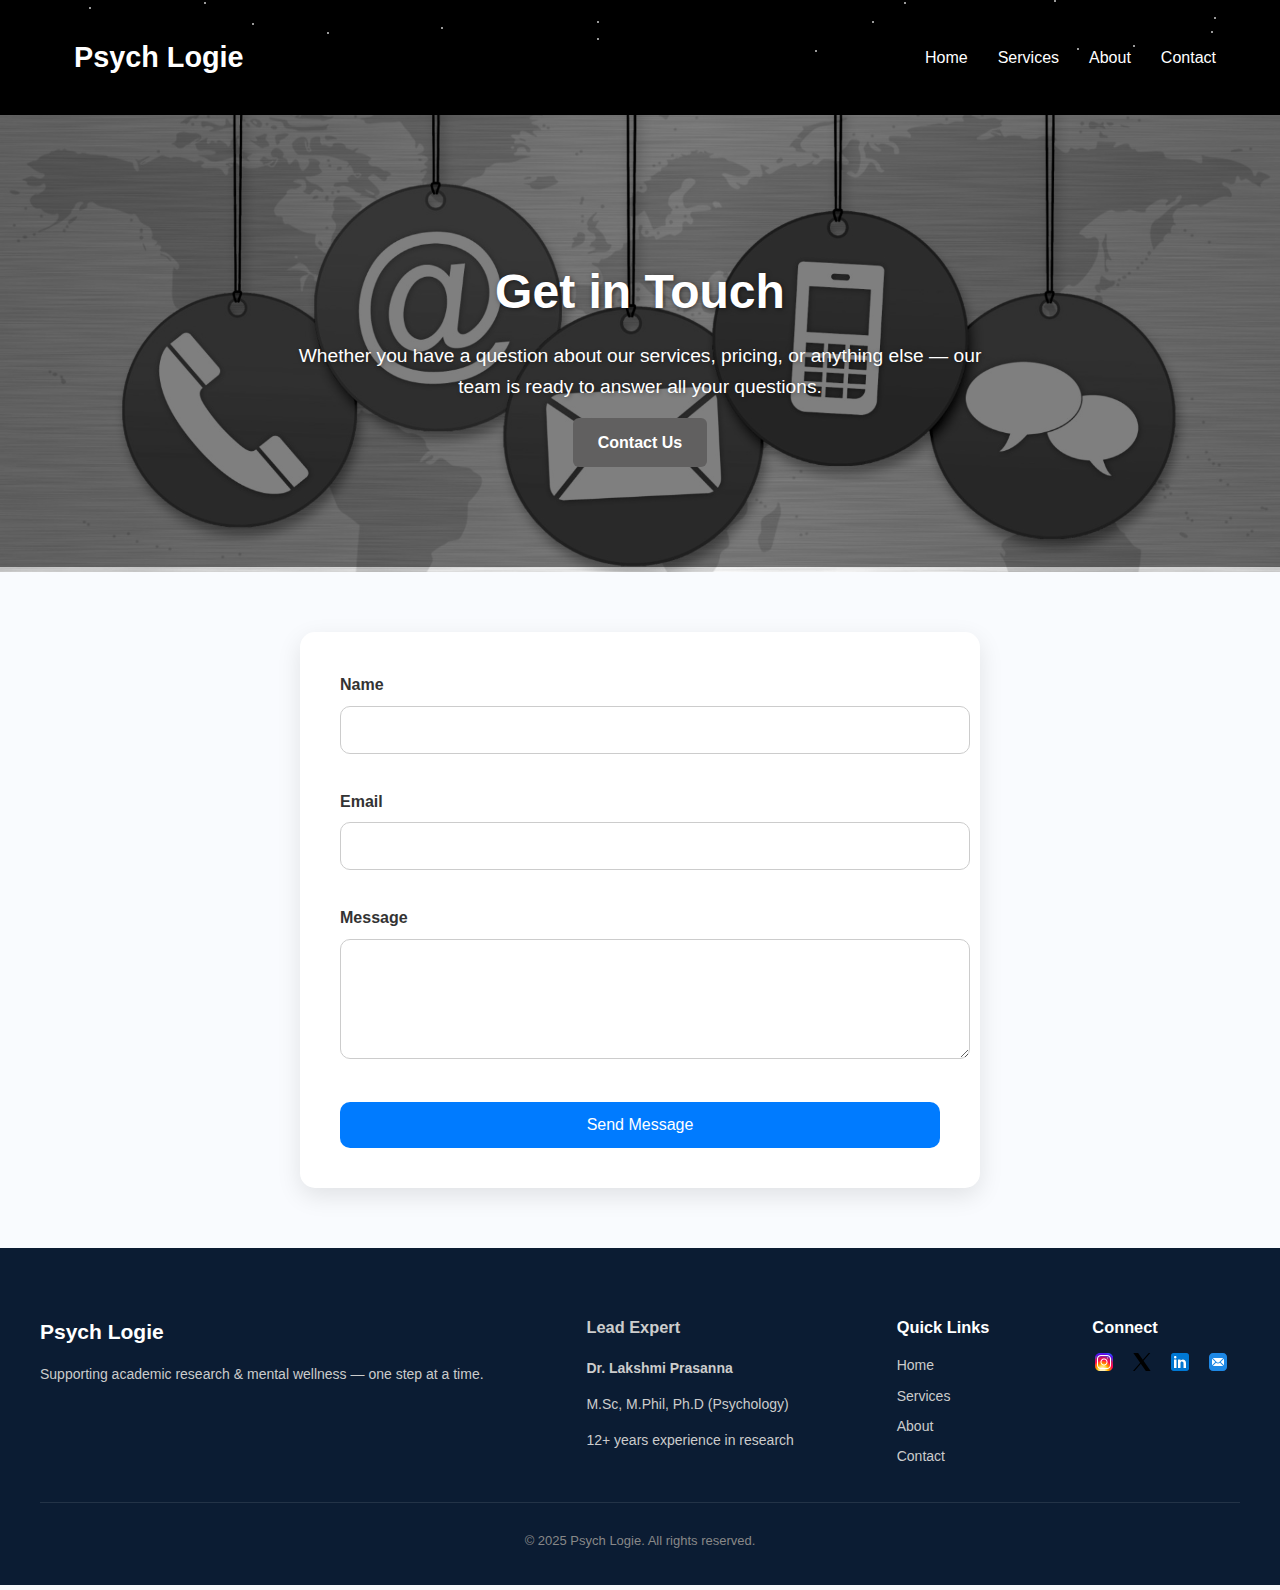
<file: contact.html>
<!DOCTYPE html>
<html lang="en">
<head>
  <meta charset="UTF-8" />
  <meta name="viewport" content="width=device-width, initial-scale=1.0"/>
  <title>Contact | Psych Logie</title>
  <link rel="stylesheet" href="style.css" />
  <style>
    .page-banner {
      background-image: url('images/Get-in-touch_2.jpg');
      background-size: cover;
      background-position: center;
      padding: 100px 20px;
      text-align: center;
      color: white;
      position: relative;
      border-bottom: 5px solid rgba(255, 255, 255, 0.1);
    }
    .page-banner::after {
      content: "";
      position: absolute;
      top: 0;
      left: 0;
      width: 100%;
      height: 100%;
      background: rgba(0, 0, 0, 0.5);
      z-index: 0;
    }
    .page-banner .container {
      position: relative;
      z-index: 1;
    }
    .page-banner h2 {
      font-size: 3rem;
      margin-bottom: 10px;
      text-shadow: 1px 1px 5px rgba(0,0,0,0.5);
    }
    .page-banner p {
      max-width: 700px;
      margin: auto;
      font-size: 1.2rem;
      text-shadow: 1px 1px 4px rgba(0,0,0,0.4);
    }
    .contact-form-section {
      padding: 60px 20px;
      background: #f9fbfe;
    }
    .contact-form {
      max-width: 600px;
      margin: auto;
      background: white;
      padding: 40px;
      border-radius: 15px;
      box-shadow: 0 8px 24px rgba(0,0,0,0.1);
    }
    .contact-form .form-group {
      margin-bottom: 20px;
    }
    .contact-form label {
      display: block;
      margin-bottom: 8px;
      font-weight: 600;
    }
    .contact-form input,
    .contact-form textarea {
      width: 100%;
      padding: 14px;
      border: 1px solid #ccc;
      border-radius: 10px;
      font-size: 1rem;
    }
    .contact-form button {
      background: #007BFF;
      color: white;
      border: none;
      padding: 14px 30px;
      font-size: 1rem;
      border-radius: 10px;
      cursor: pointer;
      transition: background 0.3s ease;
      display: block;
      width: 100%;
    }
    .contact-form button:hover {
      background: #0056b3;
    }
  .btn-contact {
  display: inline-block;
  margin-top: 15px;
  padding: 12px 25px;
  background: #616060; /* Instagram pinkish tone */
  color: #fff;
  text-decoration: none;
  font-weight: bold;
  border-radius: 6px;
  transition: background 0.3s ease;
}

.btn-contact:hover {
  background: #e3c3cd;
}

  </style>
</head>
<body>
    <header class="header">
        <div class="container">
          <h1 class="logo">Psych Logie</h1>
          <nav>
            <ul class="nav-links">
              <li><a href="index.html">Home</a></li>        
              <li class="dropdown">
                <a href="services.html">Services</a>
                <ul class="dropdown-menu">
                  
                  <!-- Sub-dropdown for Research Services -->
                  <li class="sub-dropdown">
                    <a href="#">Research Services</a>
                    <ul class="sub-dropdown-menu">
                      <li><a href="#">Research Design</a></li>
                      <li><a href="#">Data Collection</a></li>
                      <li><a href="#">Data Analysis</a></li>
                      <li><a href="#">Writing & Editing</a></li>
                      <li><a href="#">Proofreading</a></li>
                      <li><a href="#">Formatting & Styling</a></li>
                      <li><a href="#">Plagiarism Checking</a></li>
                    </ul>
                  </li>
              
                  <!-- Sub-dropdown for Publication -->
                  <li class="sub-dropdown">
                    <a href="#">Publication & Presentation</a>
                    <ul class="sub-dropdown-menu">
                      <li><a href="#">Content Writing</a></li>
                      <li><a href="#">Data Visualization</a></li>
                      <li><a href="#">Publication Support</a></li>
                      <li><a href="#">Research Paper Presentation</a></li>
                    </ul>
                  </li>
              
                </ul>
              </li>          
              </li>          
              <li><a href="#about">About</a></li>
              <li><a href="contact.html">Contact</a></li>
            </ul>        
          </nav>    
        </div>
      </header>


  <section class="page-banner">
  <div class="container">
    <h2>Get in Touch</h2>
    <p>
      Whether you have a question about our services, pricing, or anything else — 
      our team is ready to answer all your questions.
    </p>
    <a href="https://wa.me/message/JP25L3PKQXCEI1 " class="btn-contact">Contact Us</a>
  </div>
</section>

  <section class="contact-form-section">
    <div class="container">
      <form class="contact-form" action="#" method="post">
        <div class="form-group">
          <label>Name</label>
          <input type="text" name="name" required />
        </div>
        <div class="form-group">
          <label>Email</label>
          <input type="email" name="email" required />
        </div>
        <div class="form-group">
          <label>Message</label>
          <textarea name="message" rows="5" required></textarea>
        </div>
        <button type="submit">Send Message</button>
      </form>
    </div>
  </section>

  <footer class="site-footer">
  <div class="footer-container">
    <div class="footer-left">
      <h2>Psych Logie</h2>
      <p>Supporting academic research & mental wellness — one step at a time.</p>
    </div>

    <!-- New: Expert Info -->
    <div class="footer-expert">
      <h3>Lead Expert</h3>
      <p><strong>Dr. Lakshmi Prasanna</strong></p>
      <p>M.Sc, M.Phil, Ph.D (Psychology)</p>
      <p>12+ years experience in research</p>
    </div>

    <div class="footer-links">
      <h3>Quick Links</h3>
      <ul>
        <li><a href="#home">Home</a></li>
        <li><a href="services.html">Services</a></li>
        <li><a href="#about">About</a></li>
        <li><a href="contact.html">Contact</a></li>
      </ul>
    </div>

    <div class="footer-social">
      <h3>Connect</h3>
      <div class="social-icons">
        <a href="#"><img src="icons/icons8-instagram.png" alt="Facebook"></a>
        <a href="#"><img src="icons/icons8-twitter.svg" alt="Twitter"></a>
        <a href="#"><img src="icons/icons8-linkedin.svg" alt="LinkedIn"></a>
        <a href="#"><img src="icons/icons8-mail.svg" alt="Mail"></a>
      </div>
    </div>
  </div>
  <div class="footer-bottom">
    <p>&copy; 2025 Psych Logie. All rights reserved.</p>
  </div>
</footer>
  
  <script>
    for (let i = 0; i < 15; i++) {
      const star = document.createElement('div');
      star.classList.add('star');
      star.style.top = Math.random() * 50 + 'px';
      star.style.left = Math.random() * window.innerWidth + 'px';
      star.style.animationDelay = (Math.random() * 3) + 's';
      document.querySelector('.header').appendChild(star);
    }
  </script>
</body>
</html>
</file>
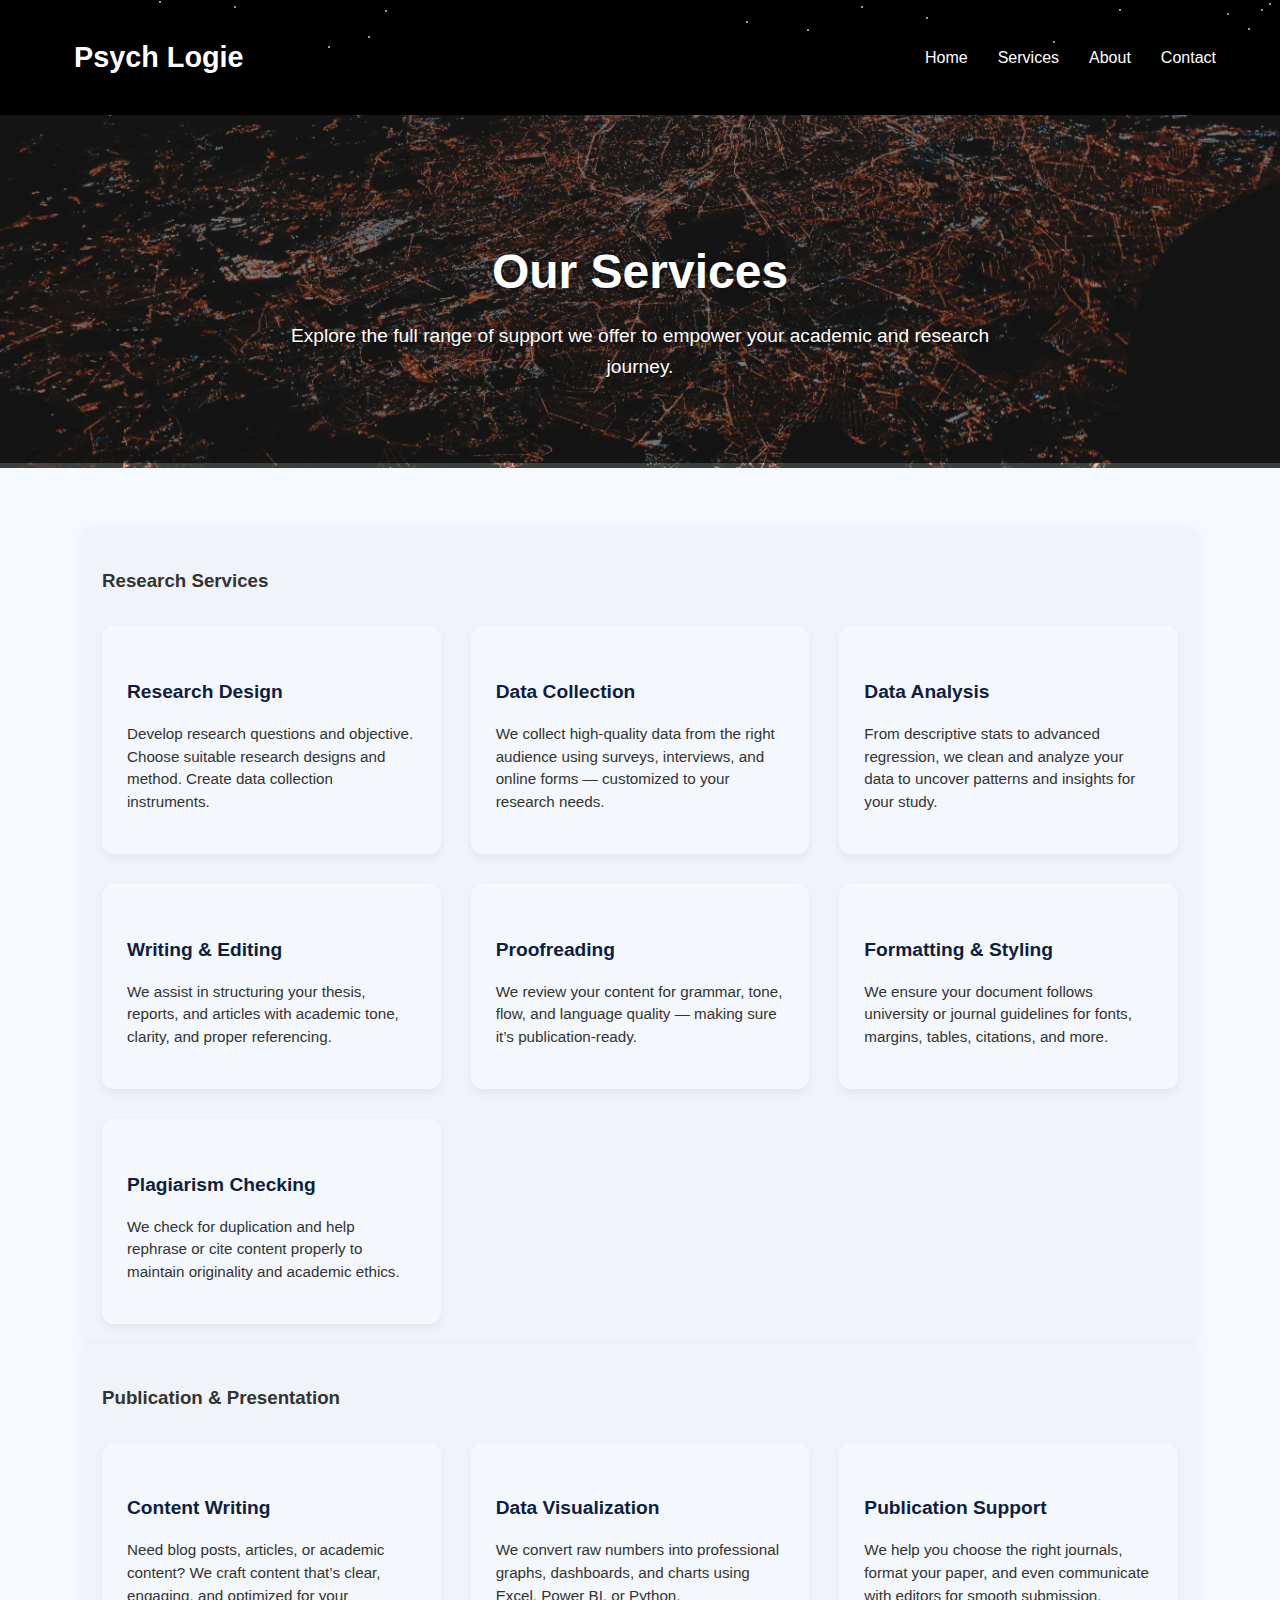
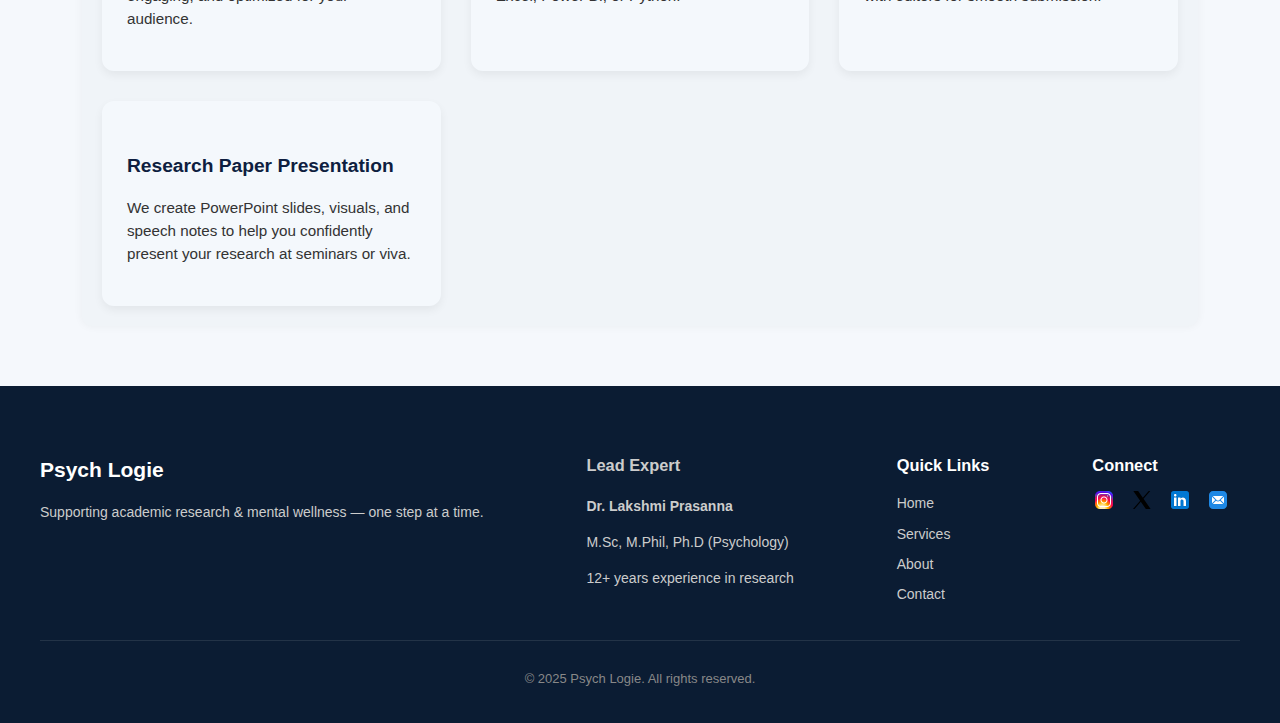
<file: services.html>
<!DOCTYPE html>
<html lang="en">
<head>
  <meta charset="UTF-8">
  <meta name="viewport" content="width=device-width, initial-scale=1.0">
  <title>Services | Psych Logie</title>
  <link rel="stylesheet" href="services.css">
  <link rel="stylesheet" href="style.css">
</head>
<body>
    <header class="header">
        <div class="container">
          <h1 class="logo">Psych Logie</h1>
          <nav>
            <ul class="nav-links">
              <li><a href="index.html">Home</a></li>        
              <li class="dropdown">
                <a href="services.html">Services</a>
                <ul class="dropdown-menu">
                  
                  <!-- Sub-dropdown for Research Services -->
                  <li class="sub-dropdown">
                    <a href="#">Research Services</a>
                    <ul class="sub-dropdown-menu">
                      <li><a href="#">Research Design</a></li>
                      <li><a href="#">Data Collection</a></li>
                      <li><a href="#">Data Analysis</a></li>
                      <li><a href="#">Writing & Editing</a></li>
                      <li><a href="#">Proofreading</a></li>
                      <li><a href="#">Formatting & Styling</a></li>
                      <li><a href="#">Plagiarism Checking</a></li>
                    </ul>
                  </li>
              
                  <!-- Sub-dropdown for Publication -->
                  <li class="sub-dropdown">
                    <a href="#">Publication & Presentation</a>
                    <ul class="sub-dropdown-menu">
                      <li><a href="#">Content Writing</a></li>
                      <li><a href="#">Data Visualization</a></li>
                      <li><a href="#">Publication Support</a></li>
                      <li><a href="#">Research Paper Presentation</a></li>
                    </ul>
                  </li>
              
                </ul>
              </li>          
              </li>          
              <li><a href="#about">About</a></li>
              <li><a href="contact.html">Contact</a></li>
            </ul>        
          </nav>    
        </div>
      </header>

      <section class="page-banner" style="background-image: url('images/hero2.jpg'); background-size: cover; background-position: center; background-repeat: no-repeat; padding: 80px 20px; color: white; text-align: center;">
        <div class="container">
          <h2 style="font-size: 3rem; margin-bottom: 10px; text-shadow: 1px 1px 5px rgba(0,0,0,0.6);">Our Services</h2>
          <p style="font-size: 1.2rem; max-width: 700px; margin: auto; text-shadow: 1px 1px 3px rgba(0,0,0,0.5);">
            Explore the full range of support we offer to empower your academic and research journey.
          </p>
        </div>
      </section>      
    

      <section class="services-list">
        <div class="container">
          <div class="service-card">
            <h3>Research Services</h3>
            <div class="card-list">
              <div class="card">
                <h4>Research Design</h4>
                <p> Develop research questions and objective.
                  Choose suitable research designs and method.
                  Create data collection instruments.</p>
              </div>
              <div class="card">
                <h4>Data Collection</h4>
                <p>We collect high-quality data from the right audience using surveys, interviews, and online forms — customized to your research needs.</p>
              </div>
              <div class="card">
                <h4>Data Analysis</h4>
                <p>From descriptive stats to advanced regression, we clean and analyze your data to uncover patterns and insights for your study.</p>
              </div>
              <div class="card">
                <h4>Writing & Editing</h4>
                <p>We assist in structuring your thesis, reports, and articles with academic tone, clarity, and proper referencing.</p>
              </div>
              <div class="card">
                <h4>Proofreading</h4>
                <p>We review your content for grammar, tone, flow, and language quality — making sure it’s publication-ready.</p>
              </div>
              <div class="card">
                <h4>Formatting & Styling</h4>
                <p>We ensure your document follows university or journal guidelines for fonts, margins, tables, citations, and more.</p>
              </div>
              <div class="card">
                <h4>Plagiarism Checking</h4>
                <p>We check for duplication and help rephrase or cite content properly to maintain originality and academic ethics.</p>
              </div>
            </div>
          </div>

          <div class="service-card">
            <h3>Publication & Presentation</h3>
            <div class="card-list">
              <div class="card">
                <h4>Content Writing</h4>
                <p>Need blog posts, articles, or academic content? We craft content that’s clear, engaging, and optimized for your audience.</p>
              </div>
              <div class="card">
                <h4>Data Visualization</h4>
                <p>We convert raw numbers into professional graphs, dashboards, and charts using Excel, Power BI, or Python.</p>
              </div>
              <div class="card">
                <h4>Publication Support</h4>
                <p>We help you choose the right journals, format your paper, and even communicate with editors for smooth submission.</p>
              </div>
              <div class="card">
                <h4>Research Paper Presentation</h4>
                <p>We create PowerPoint slides, visuals, and speech notes to help you confidently present your research at seminars or viva.</p>
              </div>
            </div>
          </div>
        </div>
      </section>

  <script>
    for (let i = 0; i < 15; i++) {
      const star = document.createElement('div');
      star.classList.add('star');
      star.style.top = Math.random() * 50 + 'px';
      star.style.left = Math.random() * window.innerWidth + 'px';
      star.style.animationDelay = (Math.random() * 3) + 's';
      document.querySelector('.header').appendChild(star);
    }
  </script>

<footer class="site-footer">
  <div class="footer-container">
    <div class="footer-left">
      <h2>Psych Logie</h2>
      <p>Supporting academic research & mental wellness — one step at a time.</p>
    </div>

    <!-- New: Expert Info -->
    <div class="footer-expert">
      <h3>Lead Expert</h3>
      <p><strong>Dr. Lakshmi Prasanna</strong></p>
      <p>M.Sc, M.Phil, Ph.D (Psychology)</p>
      <p>12+ years experience in research</p>
    </div>

    <div class="footer-links">
      <h3>Quick Links</h3>
      <ul>
        <li><a href="#home">Home</a></li>
        <li><a href="services.html">Services</a></li>
        <li><a href="#about">About</a></li>
        <li><a href="contact.html">Contact</a></li>
      </ul>
    </div>

    <div class="footer-social">
      <h3>Connect</h3>
      <div class="social-icons">
        <a href="#"><img src="icons/icons8-instagram.png" alt="Facebook"></a>
        <a href="#"><img src="icons/icons8-twitter.svg" alt="Twitter"></a>
        <a href="#"><img src="icons/icons8-linkedin.svg" alt="LinkedIn"></a>
        <a href="#"><img src="icons/icons8-mail.svg" alt="Mail"></a>
      </div>
    </div>
  </div>
  <div class="footer-bottom">
    <p>&copy; 2025 Psych Logie. All rights reserved.</p>
  </div>
</footer>
</body>
</html>
</file>
<file: style.css>
/* Google Font */
body {
    margin: 0;
    font-family: 'Inter', sans-serif;
    line-height: 1.6;
    background: #f8f9fb;
    color: #333;
  }
  
  .container {
    width: 90%;
    max-width: 1200px;
    margin: 0 auto;
  }
  
  .header {
    background: black;
    color: white;
    padding: 15px 0;
    position: sticky;
    top: 0;
    z-index: 10;
    overflow: visible;
    position: relative;
  }
  
  .star {
    position: absolute;
    width: 2px;
    height: 2px;
    background: white;
    border-radius: 50%;
    opacity: 0.8;
    animation: twinkleBounce 3s infinite ease-in-out alternate;
  }
  
  @keyframes twinkleBounce {
    0% {
      opacity: 0.2;
      transform: translateY(0) scale(1);
    }
    100% {
      opacity: 1;
      transform: translateY(-10px) scale(1.5);
    }
  }
  
  
  .header .container {
    display: flex;
    justify-content: space-between;
    align-items: center;
  }
  
  .logo {
    font-size: 1.8rem;
    font-weight: 600;
    margin-left: 10px;
  }
  
  .nav-links {
    list-style: none;
    display: flex;
    gap: 30px;
    margin: 0;
    padding: 0;
    position: relative;
  }
  
  .nav-links li {
    position: relative;
  }
  
  .nav-links a {
    text-decoration: none;
    color: white;
    font-weight: 500;
  }
  
 /* Main dropdown menu */
.dropdown-menu {
  display: none;
  position: absolute;
  top: 100%;
  left: 0;
  background: #112e51;
  border-radius: 6px;
  padding: 10px 0;
  min-width: 240px;
  list-style: none;
  z-index: 999;
}

.dropdown:hover .dropdown-menu {
  display: block;
}

.dropdown-menu li {
  position: relative;
}

/* Sub-dropdown (now vertical) */
.sub-dropdown-menu {
  display: none;
  position: static;
  background: #1a3f6c;
  padding: 0;
  list-style: none;
  border-top: 1px solid rgba(255,255,255,0.1);
}

.sub-dropdown:hover .sub-dropdown-menu {
  display: block;
}

/* Arrow removed for vertical clarity */
.sub-dropdown > a::after {
  content: '';
}

/* Style links */
.dropdown-menu a,
.sub-dropdown-menu a {
  color: white;
  text-decoration: none;
  padding: 10px 20px;
  display: block;
  font-size: 15px;
}

.dropdown-menu a:hover,
.sub-dropdown-menu a:hover {
  background: #1e4d7b;
  border-radius: 4px;
}
  
  
  .hero-slider {
    position: relative;
    height: 100vh;
    width: 100%;
    overflow: hidden;
  }

  
  .hero-slider .slide {
    position: absolute;
    top: 0; left: 0;
    width: 100%;
    height: 100%;
    background-size: cover;
    background-position: center;
    opacity: 0;
    transition: opacity 1s ease-in-out;
    display: flex;
    justify-content: center;
    align-items: center;
    flex-direction: column;
    text-align: center;
    padding: 0 20px;
  }
  
  .hero-slider .slide.active {
    opacity: 1;
    z-index: 1;
  }
  
  .hero-slider h2 {
    font-size: 2.5rem;
    color: #fff;
    margin-bottom: 15px;
  }
  
  .hero-slider p {
    font-size: 1.2rem;
    color: #ddd;
    max-width: 700px;
    margin: 0 auto 25px;
    line-height: 1.6;
  }
  
  .hero-slider .btn {
    padding: 12px 24px;
    font-size: 1rem;
    border: none;
    background-color: #00c3ff;
    color: white;
    border-radius: 30px;
    text-decoration: none;
    transition: background 0.3s ease;
  }
  
  .hero-slider .btn:hover {
    background-color: #009dcc;
  }
  
  .slider-nav {
    position: absolute;
    top: 50%;
    width: 100%;
    display: flex;
    justify-content: space-between;
    transform: translateY(-50%);
    z-index: 5;
    padding: 0 5px;
  }
  
  .slider-nav button {
    background: rgba(0, 0, 0, 0.4);
    border: none;
    color: white;
    font-size: 2rem;
    padding: 10px 15px;
    cursor: pointer;
    border-radius: 50%;
    transition: background 0.3s;
  }
  
  .slider-nav button:hover {
    background: rgba(255, 255, 255, 0.3);
  }
  
  
  .fade-in {
    opacity: 0;
    animation: fadeInUp 1.5s ease-out forwards;
  }
  
  .fade-in:nth-child(1) { animation-delay: 0.3s; }
  .fade-in:nth-child(2) { animation-delay: 0.6s; }
  .fade-in:nth-child(3) { animation-delay: 0.9s; }
  .fade-in:nth-child(4) { animation-delay: 1.2s; }
  
  @keyframes fadeInUp {
    from {
      transform: translateY(20px);
      opacity: 0;
    }
    to {
      transform: translateY(0px);
      opacity: 1;
    }
  }
  
  .btn {
    display: inline-block;
    margin-top: 20px;
    padding: 12px 25px;
    background: #00c3ff;
    color: white;
    text-decoration: none;
    border-radius: 30px;
    font-weight: 600;
    transition: background 0.3s ease;
  }
  
  .btn:hover {
    background: #009dcc;
  }
  
  .scroll-down {
    font-size: 2rem;
    margin-top: 30px;
    animation: bounce 1.5s infinite;
    color: #fff;
  }
  
  @keyframes bounce {
    0%, 100% { transform: translateY(0); }
    50% { transform: translateY(8px); }
  }

  
  /* intro-box  */

  .intro {
    padding: 80px 0;
    background: url('images/hero2.jpg'), #f7faff;
  }  
  
  
  .intro-box {
    background: rgba(255, 255, 255, 0.12);
    backdrop-filter: blur(12px);
    -webkit-backdrop-filter: blur(12px);
    padding: 50px 40px;
    border-radius: 20px;
    box-shadow: 0 10px 30px rgba(0, 0, 0, 0.25);
    max-width: 960px;
    margin: auto;
    text-align: center;
    border: 1px solid rgba(255, 255, 255, 0.2);
  }

  
  .intro-icon img {
    width: 60px;
    margin-bottom: 20px;
  }
  
  .intro-box h3 {
    font-size: 2.2rem;
    color: #ffffff;
    margin-bottom: 25px;
    font-weight: 700;
  }
  
  .intro-box p {
    font-size: 1.05rem;
    line-height: 1.7;
    margin-bottom: 18px;
    color: #eaeaea;
    font-weight: 400;
  }
  
  
  .left-align {
    text-align: left;
  }
  
  

  .services {
    padding: 60px 0;
    background: #fff;
    text-align: center;
  }
  
  .services h3 {
    font-size: 2rem;
    margin-bottom: 30px;
  }
  
  .service-grid {
    display: grid;
    grid-template-columns: repeat(auto-fit, minmax(250px, 1fr));
    gap: 20px;
  }
  
  .service-card {
    background: #f0f4f8;
    padding: 20px;
    border-radius: 10px;
    box-shadow: 0 0 10px rgba(0,0,0,0.05);
    transition: 0.3s;
  }
  
  .service-card:hover {
    background: #e0ebf5;
    transform: translateY(-5px);
  }
  
  .about {
    padding: 60px 0;
    background: #f8f9fb;
  }
  
  .about h3 {
    text-align: center;
    margin-bottom: 20px;
  }
  
  .contact {
    padding: 60px 0;
    background: #fff;
  }
  
  .contact h3 {
    text-align: center;
    margin-bottom: 20px;
  }
  
  form {
    max-width: 600px;
    margin: auto;
    display: flex;
    flex-direction: column;
    gap: 15px;
  }
  
  input, textarea {
    padding: 10px;
    border: 1px solid #ccc;
    border-radius: 5px;
    font-size: 1rem;
  }
  
  button {
    padding: 12px;
    background: #112e51;
    color: white;
    border: none;
    border-radius: 5px;
    cursor: pointer;
    font-size: 1rem;
  }
  
  button:hover {
    background: #0d2441;
  }
  
  .footer {
    background: #112e51;
    color: white;
    text-align: center;
    padding: 20px 0;
    margin-top: 40px;
  }
  
  .footer p {
    margin: 0;
    font-size: 0.9rem;
  }
  
  .feedback {
    padding: 60px 0;
    background: #f0f4f8;
    text-align: center;
  }
  
  .feedback h3 {
    font-size: 2rem;
    margin-bottom: 30px;
  }
  
  .feedback-container {
    display: flex;
    overflow-x: auto;
    scroll-snap-type: x mandatory;
    gap: 20px;
    padding: 0 20px 20px;
    scroll-behavior: smooth;
  }
  
  .feedback-container::-webkit-scrollbar {
    height: 8px;
  }
  
  .feedback-container::-webkit-scrollbar-thumb {
    background-color: #ccc;
    border-radius: 10px;
  }
  
  .feedback-card {
    flex: 0 0 90%;
    background: white;
    padding: 20px;
    min-width: 300px;
    max-width: 500px;
    border-radius: 10px;
    box-shadow: 0 4px 12px rgba(0, 0, 0, 0.05);
    text-align: left;
    scroll-snap-align: start;
  }
  
  .feedback-card p {
    margin-bottom: 10px;
    font-size: 1rem;
    line-height: 1.5;
  }


  .page-banner {
    background-image: url('images/Get-in-touch.jpg');
    background-size: cover;
    background-position: center;
    padding: 100px 20px;
    text-align: center;
    color: white;
    position: relative;
    border-bottom: 5px solid rgba(255, 255, 255, 0.1);
  }
  .page-banner::after {
    content: "";
    position: absolute;
    top: 0;
    left: 0;
    width: 100%;
    height: 100%;
    background: rgba(0, 0, 0, 0.5);
    z-index: 0;
  }
  .page-banner .container {
    position: relative;
    z-index: 1;
  }
  .page-banner h2 {
    font-size: 3rem;
    margin-bottom: 10px;
    text-shadow: 1px 1px 5px rgba(0,0,0,0.5);
  }
  .page-banner p {
    max-width: 700px;
    margin: auto;
    font-size: 1.2rem;
    text-shadow: 1px 1px 4px rgba(0,0,0,0.4);
  }
  .contact-form-section {
    padding: 60px 20px;
    background: #f9fbfe;
  }
  .contact-form {
    max-width: 600px;
    margin: auto;
    background: white;
    padding: 40px;
    border-radius: 15px;
    box-shadow: 0 8px 24px rgba(0,0,0,0.1);
  }
  .contact-form .form-group {
    margin-bottom: 20px;
  }
  .contact-form label {
    display: block;
    margin-bottom: 8px;
    font-weight: 600;
  }
  .contact-form input,
  .contact-form textarea {
    width: 100%;
    padding: 14px;
    border: 1px solid #ccc;
    border-radius: 10px;
    font-size: 1rem;
  }
  .contact-form button {
    background: #007BFF;
    color: white;
    border: none;
    padding: 14px 30px;
    font-size: 1rem;
    border-radius: 10px;
    cursor: pointer;
    transition: background 0.3s ease;
    display: block;
    width: 100%;
  }
  .contact-form button:hover {
    background: #0056b3;
  }

  .site-footer {
    background: #0b1c33;
    color: #ccc;
    padding: 50px 20px 20px;
    font-size: 14px;
    font-family: 'Segoe UI', sans-serif;
  }
  
  .footer-container {
    display: flex;
    justify-content: space-between;
    flex-wrap: wrap;
    max-width: 1200px;
    margin: auto;
    padding-bottom: 20px;
    border-bottom: 1px solid rgba(255, 255, 255, 0.1);
  }
  
  .footer-left h2 {
    color: #fff;
    margin-bottom: 10px;
  }
  
  .footer-links h3,
  .footer-social h3 {
    color: #fff;
    margin-bottom: 10px;
  }
  
  .footer-links ul {
    list-style: none;
    padding: 0;
  }
  
  .footer-links ul li a {
    text-decoration: none;
    color: #ccc;
    display: block;
    margin-bottom: 8px;
  }
  
  .footer-links ul li a:hover {
    color: #00c3ff;
  }
  
  .footer-social .social-icons a {
    margin-right: 10px;
    display: inline-block;
  }
  
  .footer-social img {
    width: 24px;
    height: 24px;
    /* filter: brightness(0) invert(1); */
  }
  
  .footer-bottom {
    text-align: center;
    padding-top: 15px;
    color: #888;
    font-size: 13px;
  }
</file>
<file: services.css>
/* Services Page Styles */

.page-banner {
    background: linear-gradient(to right, #1e3c72, #2a5298);
    color: white;
    text-align: center;
    padding: 60px 20px;
  }
  
  .page-banner h2 {
    font-size: 2.5rem;
    margin-bottom: 10px;
  }
  
  .page-banner p {
    font-size: 1.1rem;
    max-width: 700px;
    margin: auto;
  }
  
  .services-list {
    padding: 60px 20px;
    background: #f5f8fc;
  }
  
  /* Container holding all service cards */
.card-list {
    display: grid;
    grid-template-columns: repeat(auto-fit, minmax(250px, 1fr));
    gap: 30px;
    margin-top: 30px;
  }
  
  /* Each individual card */
  .card {
    background-color: #f4f8fc;
    border-radius: 12px;
    padding: 25px;
    box-shadow: 0 4px 10px rgba(0, 0, 0, 0.06);
    transition: transform 0.3s ease, box-shadow 0.3s ease;
  }
  
  /* Hover effect */
  .card:hover {
    transform: translateY(-5px);
    box-shadow: 0 10px 20px rgba(0, 0, 0, 0.12);
  }
  
  /* Card Title */
  .card h4 {
    font-size: 1.2rem;
    font-weight: 600;
    margin-bottom: 12px;
    color: #0e1e40;
  }
  
  /* Card Description */
  .card p {
    font-size: 0.95rem;
    color: #333;
    line-height: 1.5;
  }
  
  
  @media (max-width: 768px) {
    .services-list .container {
      grid-template-columns: 1fr;
    }
  }
</file>
